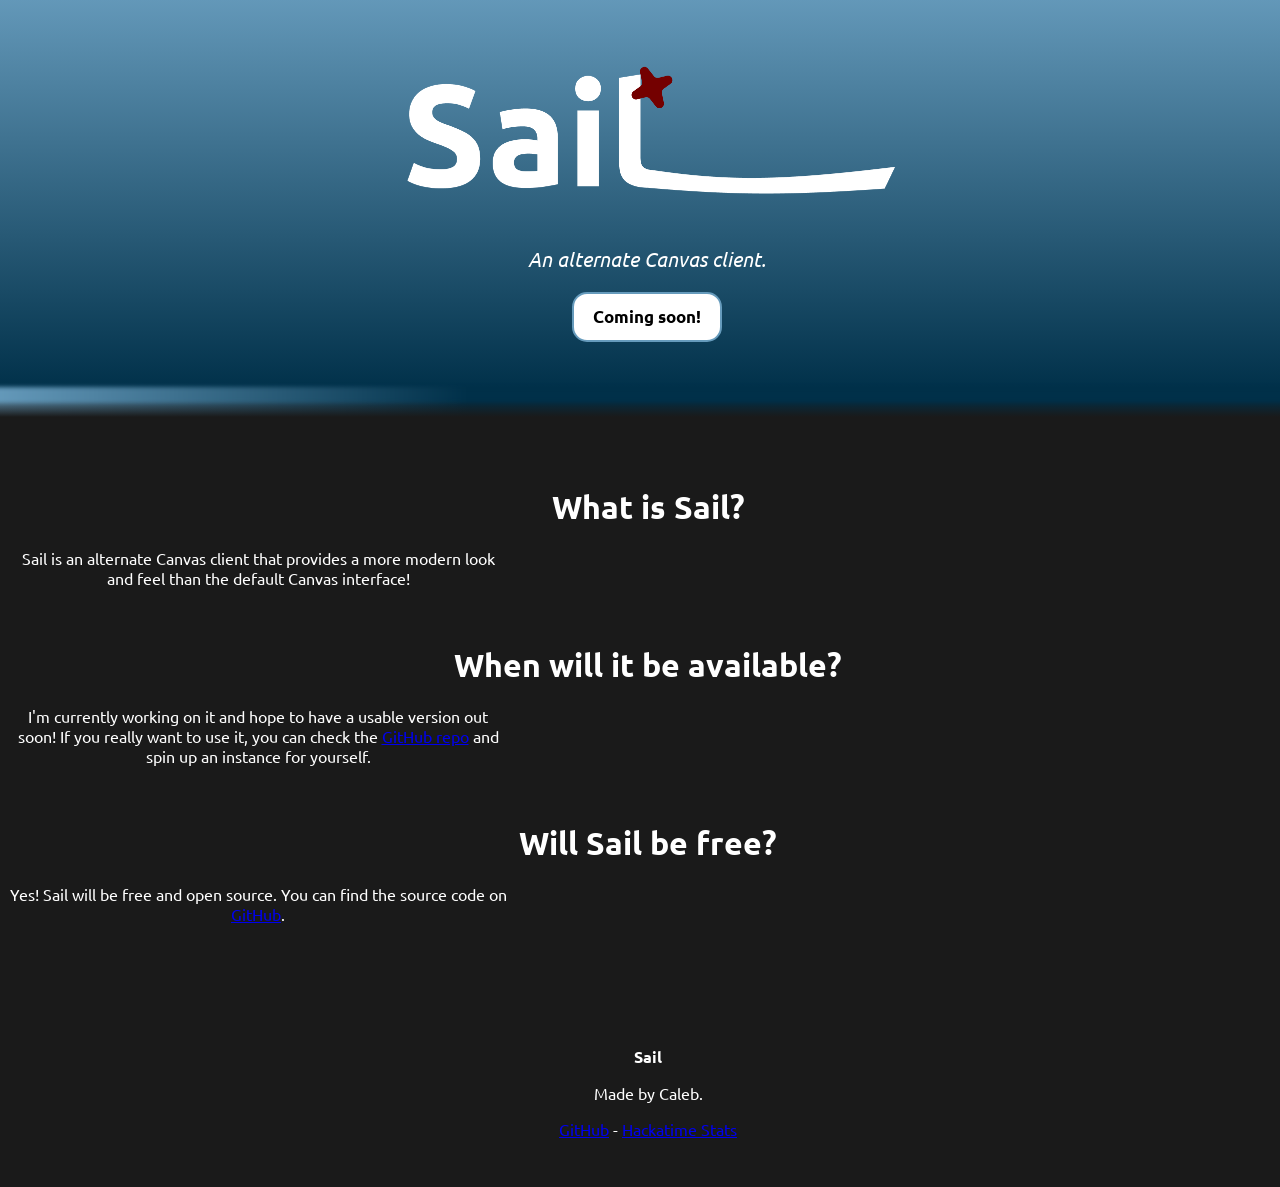
<file: public/index.html>
<!DOCTYPE html>
<html lang="en">
    <head>
        <meta charset="UTF-8">
        <meta name="viewport" content="width=device-width, initial-scale=1.0">
        <link rel="stylesheet" href="styles.css">
        <title>Sail | An alternate Canvas client</title>
    </head>
    <body>
        <div class="tophead">
        <img src="images/sail.png" alt="Sail Logo" class="logo">
        <p><i>An alternate Canvas client.</i></p>
        <button class="logobutton">Coming soon!</button>
        </div>
        <div class="divider"></div>
        <div class="graddiv"></div>
        <div class="graddiv2"></div>
        <br>
        <div class="content">
            <h1>What is Sail?</h1>
            <p>Sail is an alternate Canvas client that provides a more modern look and feel than the default Canvas interface!</p>
            <br>
            <h1>When will it be available?</h1>
            <p>I'm currently working on it and hope to have a usable version out soon! If you really want to use it, you can check the <a href="https://github.com/theepicstudent/sail-client">GitHub repo</a> and spin up an instance for yourself.</p>
            <br>
            <h1>Will Sail be free?</h1>
            <p>Yes! Sail will be free and open source. You can find the source code on <a href="https://github.com/theepicstudent/sail-client">GitHub</a>.</p>
            <br>
        </div>
        <footer>
            <p><b>Sail</b></p>
            <p>Made by Caleb.</p>
            <p><a href="https://github.com/theepicstudent/sail-client">GitHub</a> - <a href="https://hackatime.hackclub.com/@TheEpicStudent/project/sail">Hackatime Stats</a></p>
        </footer>
    </body>
</html>
</file>
<file: public/styles.css>
@import url('https://fonts.googleapis.com/css2?family=Ubuntu:ital,wght@0,300;0,400;0,500;0,700;1,300;1,400;1,500;1,700&display=swap');

body {
    background: #1A1A1A;
    color: white;
    font-family: "Ubuntu", sans-serif;
    overflow-x: hidden;
    width: 100%;
    height: 100%;
}
.tophead {
    background-image: linear-gradient(to bottom, #669BBC, #003049);
    width: 103%;
    margin: -20px;
    background-position: center;
    background-repeat: no-repeat;
    justify-content: center;
    align-content: center;
    text-align: center;
    overflow-x: hidden;
    padding-bottom: 50px;
}
.tophead p {
    margin-top: -20px;
    font-size: 20px;
}
.logo {
    align-self: center;
    width: 80%;
}
.logobutton {
    border-style: solid;
    border-color:#669BBC;
    width: 150px;
    height: 50px;
    border-radius: 15px;
    background-color: white;
    font-family: "Ubuntu", sans-serif;
    font-size: 17px;
    font-weight: bold;
    transition: 0.3s;
}
.logobutton:hover {
    background-color: #669BBC;
    border-color: white;
    color: white;
    transition: 0.3s;
}
.divider {
    width: 150%;
    margin-left: -20px;
    margin-top: 15px;
    height: 15px;
    background: linear-gradient(90deg, #669BBC 0%, #003049 25%, #003049 75%, #669BBC 100%);
    animation: scroll 10s linear infinite;
    filter: blur(2px);
}
.graddiv {
    width: 150%;
    margin-left: -20px;
    margin-top: -5px;
    height: 20px;
    background: linear-gradient(90deg, #669BBC 0%, #003049 25%, #003049 75%, #669BBC 100%);
    animation: scroll 10s linear infinite
}
.graddiv2 {
    width: 150%;
    margin-left: -20px;
    margin-top: -20px;
    height: 20px;
    background: linear-gradient(to bottom, transparent, #1A1A1A)
}
.content {
    margin-top: 50px;
    text-align: center;
}
.content h1 {
    margin-bottom: 20px;
}
.content p {
    justify-self: center;
    max-width: 500px;
}
footer {
    margin-top: 50px;
    padding: 20px;
    align-items: center;
    text-align: center;
}
.course-card {
    position: relative;
    width: 275px;
    height: 126.5px;
    border-radius: 15px;
    background: #ffffffa7;
    overflow: hidden;
    box-sizing: border-box;
    margin: 20px;
}

.course-card::before {
    content: "";
    position: absolute;
    top: 0;
    left: 0;
    width: 100%;
    height: 5.5px;
    background: #669BBC;
    z-index: 2;
}
.course-card__image {
    position: absolute;
    inset: 0 0 auto 0;
    height: 100%;
    background: url('images/checker.png') no-repeat;
    background-size: cover;
    background-position: center;
    background-blend-mode: soft-light;
    border-radius: 15px 15px 0 0;
}
.course-card__fore {
    position: absolute;
    inset: 55px 0 auto 0;
    height: 72px;
    background: #ffffff73;
    border-radius: 0 0 15px 15px;
}
.course-card__meta {
    position: absolute;
    left: 10px;
    top: 63.8px;
    right: 10px;
}

.course-card__title {
    margin: 0;
    color: #000000;
    font-size: 12px;
    font-weight: 400;
    line-height: normal;
    white-space: nowrap;
    overflow: hidden;
    text-overflow: ellipsis;
}

.course-card__subtitle {
    margin: 2px 0 0;
    color: #000;
    font-size: 10px;
    font-style: italic;
    font-weight: 400;
    line-height: normal;
}
.courses {
    max-height: 80%;
    min-height: 115px;
    width: 650px;
    background-color: #00000053;
    border-radius: 15px;
    padding: 15px;
    justify-content: center;
    align-content: start;
    display: flex;
    flex-direction: row;
    flex-wrap: wrap;
    position:absolute;
}
.courseinfo {
    max-height: 80%;
    min-height: 115px;
    width: 650px;
    background-color: #00000053;
    border-radius: 15px;
    padding: 15px;
    justify-content: center;
    align-content: start;
    display: flex;
    flex-direction: row;
    flex-wrap: wrap;
    position:absolute;
    transition: 0.5s;
}
.courseinfo__card {
    width: 310px;
    height: 103px;
    text-align: center;
    align-content: center;
}
.courseinfo__notif {
    width: 550px;
    height: 75px;
    background-color: #ffffff6a;
    padding:10px;
    border-radius: 15px;
    margin: 5px;
}
.courseinfo__row {
    display:flex;
    flex-direction: row;
    gap: 15px;
}
.courseinfo__buttons button {
    background-color: transparent;
    width: 49%;
    padding: 10px;
    border: white solid;
    color: white;
    font-family: "Ubuntu", sans-serif;
    border-radius: 15px;
}
.courseinfo__buttonrow {
    display: flex;
    flex-direction: row;
    align-items: center;
    justify-content: space-between;
    margin-top: 5px;
}
.loader {
    width: 75px;
    height: 75px;
    animation: spin 2s linear infinite;
}
.left {
    width: 50%;
    display: flex;
    align-items: center;
    justify-content:center;
    height: 100vh;
    transition: 0.5s;
}
.all {
    width: 100vw;
    height: 100vh;
    display: flex;
    flex-direction: row;
}
.right {
    width: 50%;
    display: flex;
    align-items: center;
    justify-content:center;
    height: 100vh;
    transition: 0.5s;
}
@keyframes spin {
    0% {
        rotate: 0deg;
    }
    100% {
        rotate: 360deg;
    }
}
@keyframes scroll {
    0% {
        background-position-x: 0px;
    }
    100% {
        background-position-x: 150vw;
    }
}
</file>
